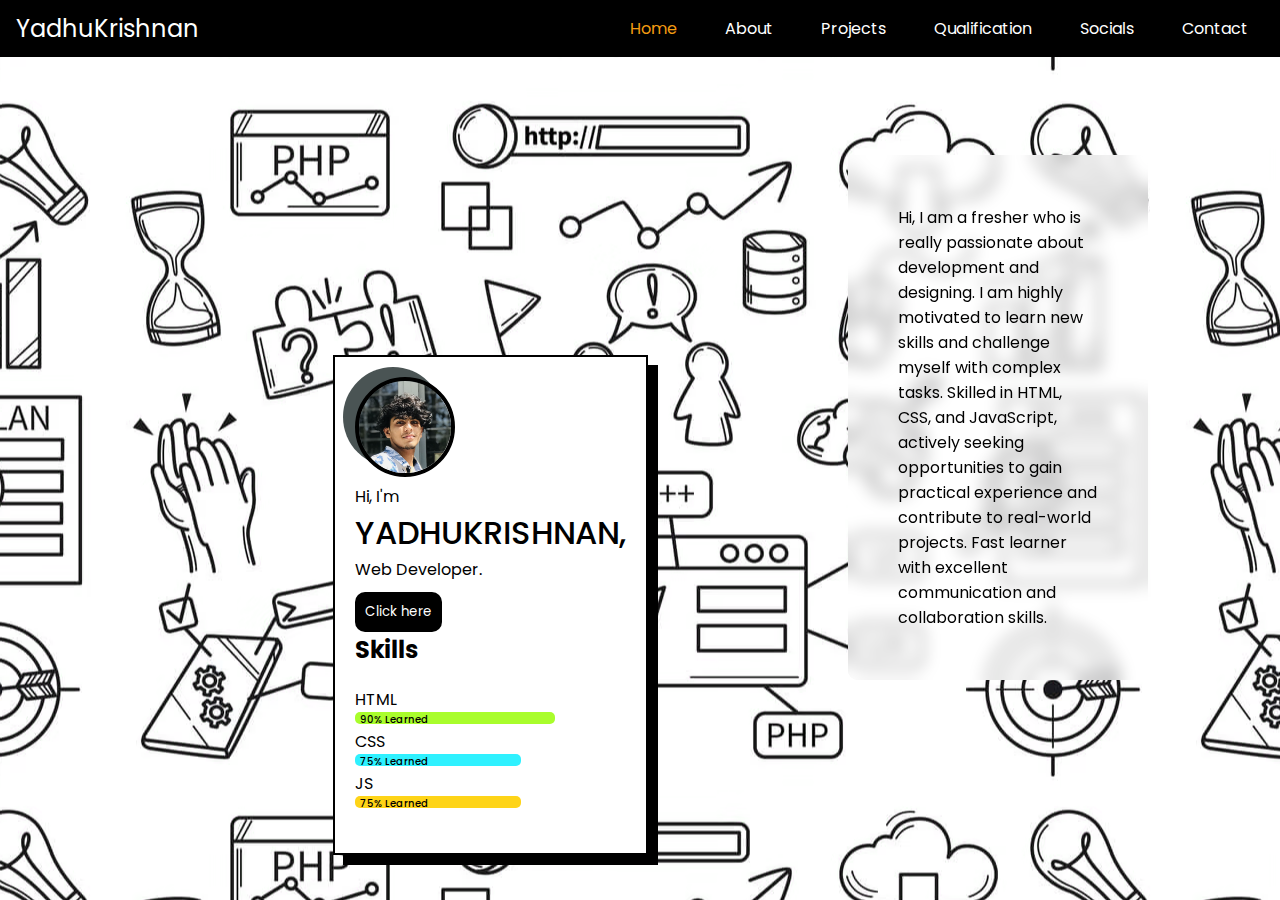
<file: index.html>
<!DOCTYPE html>
<html lang="en">
<head>
    <meta charset="UTF-8">
    <meta name="viewport" content="width=device-width, initial-scale=1.0">
    <link rel="stylesheet" href="./assets/styles/style.css">
    <link rel="icon" type="image/x-icon" href="/assets/photos/profile.webp">
    <title>Yadhukrishnan</title>
</head>
<body class="home">
    <main>
        <!-- Navigation Bar -->
        <nav>
            <div class="container">
                <!-- Logo -->
                <div class="logo">
                    <a href="/index.html">YadhuKrishnan</a>
                </div>
                <!-- Menu Toggle Button for Mobile View -->
                <button class="menu-toggle" aria-label="Toggle menu">
                    <span class="menu-icon"></span>
                    <span class="menu-icon"></span>
                    <span class="menu-icon"></span>
                </button>
                <!-- Navigation Links -->
                <ul class="nav-links">
                    <li><a href="index.html" style="color: #f39c12;">Home</a></li>
                    <li><a href="about.html">About</a></li>
                    <li><a href="project.html">Projects</a></li>
                    <li><a href="qualification.html">Qualification</a></li>
                    <li><a href="social.html">Socials</a></li>
                    <li><a href="contact.html">Contact</a></li>
                </ul>
            </div>
        </nav>

        <!-- Main Section -->
        <section class="home">
            <div class="main_div">
                <!-- Greetings Section -->
                <div class="greetings">
                    <img class="profile_img" src="./assets/photos/profile.webp" alt="Profile Image">
                    <span class="round"></span>
                    <p>Hi, I'm<br>
                    <span class="name">YADHUKRISHNAN,</span><br>
                    Web Developer.</p>
                    <!-- Link to GitHub -->
                    <a href="https://github.com/yadhukrixh">
                        <button class="more" id="bttn">Click here</button>
                    </a>
                    <!-- Skills Section -->
                    <div id="skills" class="skills">
                        <h2>Skills</h2>
                        <ul>
                            <li>HTML<br><span class="html">90% Learned</span></li>
                            <li>CSS <br><span class="css">75% Learned</span></li>
                            <li>JS <br><span class="js">75% Learned</span></li>
                        </ul>
                    </div>
                </div>

                <!-- Unhidden Data Section -->
                <div class="unhided_data">
                    <p>Hi, I am a fresher who is really passionate about development and designing. I am highly motivated to learn new skills and challenge myself with complex tasks. Skilled in HTML, CSS, and JavaScript, actively seeking opportunities to gain practical experience and contribute to real-world projects. Fast learner with excellent communication and collaboration skills.</p>
                </div>
            </div>
        </section>
    </main>

    <!-- External JavaScript -->
    <script src="./assets/scripts/navbar.js" defer></script>
</body>
</html>
</file>
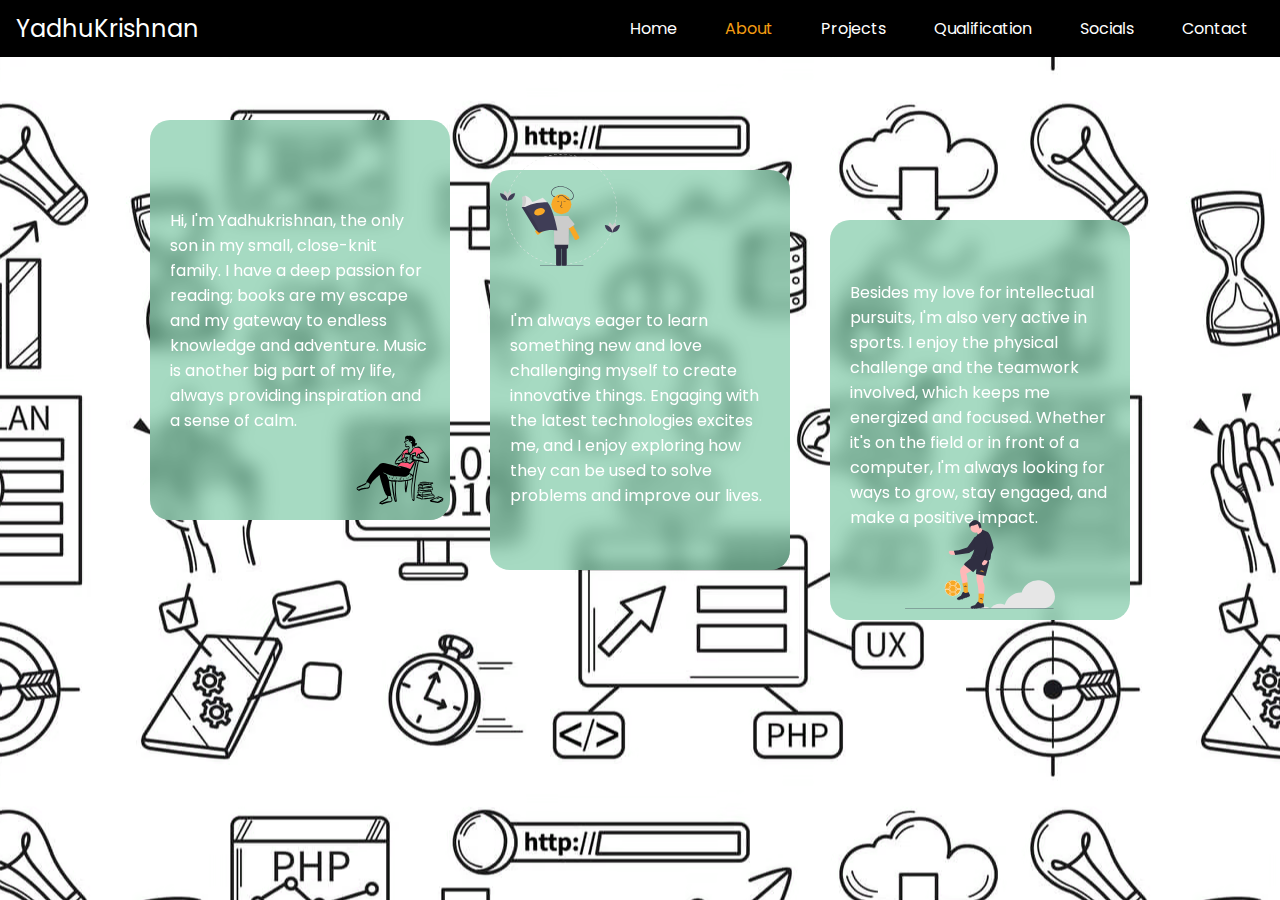
<file: about.html>
<!DOCTYPE html>
<html lang="en">
<head>
    <meta charset="UTF-8">
    <meta name="viewport" content="width=device-width, initial-scale=1.0">
    <link rel="stylesheet" href="./assets/styles/style.css">
    <link rel="stylesheet" href="./assets/styles/about.css">
    <link rel="icon" type="image/x-icon" href="/assets/photos/profile.webp">

    <title>About</title>
</head>
<body class="about_body">
    <main>
        <!-- Navigation Bar -->
        <nav>
            <div class="container">
                <!-- Logo -->
                <div class="logo">
                    <a href="index.html">YadhuKrishnan</a>
                </div>
                <!-- Menu Toggle Button for Mobile View -->
                <button class="menu-toggle" aria-label="Toggle menu">
                    <span class="menu-icon"></span>
                    <span class="menu-icon"></span>
                    <span class="menu-icon"></span>
                </button>
                <!-- Navigation Links -->
                <ul class="nav-links">
                    <li><a href="index.html">Home</a></li>
                    <li><a href="about.html" style="color: #f39c12;">About</a></li>
                    <li><a href="project.html">Projects</a></li>
                    <li><a href="qualification.html">Qualification</a></li>
                    <li><a href="social.html">Socials</a></li>
                    <li><a href="contact.html">Contact</a></li>
                </ul>
            </div>
        </nav>

        <!-- About Section -->
        <section class="about">
            <div class="des_container">
                <!-- Card 1: Personal Background -->
                <div class="main_card">
                    <p class="about_des card1">
                        Hi, I'm Yadhukrishnan, the only son in my small, close-knit family. 
                        I have a deep passion for reading; books are my escape and my gateway to endless knowledge and adventure. 
                        Music is another big part of my life, always providing inspiration and a sense of calm.
                        <!-- Image Related to Reading -->
                        <img src="./assets/photos/reading.svg" alt="Reading Illustration" class="reading">
                    </p>
                </div>

                <!-- Card 2: Passion for Technology -->
                <div class="main_card">
                    <p class="about_des card2">
                        <!-- Image Related to Technology -->
                        <img src="./assets/photos/reading_2.svg" alt="Technology Illustration" class="technology">
                        <br><br><br>
                        I'm always eager to learn something new and love challenging myself to create innovative things. 
                        Engaging with the latest technologies excites me, and I enjoy exploring how they can be used to solve problems and improve our lives.
                    </p>
                </div>

                <!-- Card 3: Sports and Active Lifestyle -->
                <div class="main_card">
                    <p class="about_des card3">
                        Besides my love for intellectual pursuits, I'm also very active in sports. 
                        I enjoy the physical challenge and the teamwork involved, which keeps me energized and focused. 
                        Whether it's on the field or in front of a computer, I'm always looking for ways to grow, stay engaged, and make a positive impact.
                        <!-- Image Related to Sports -->
                        <img src="./assets/photos/sports.svg" alt="Sports Illustration" class="sports">
                    </p>
                </div>
            </div>
        </section>
    </main>

    <!-- External JavaScript -->
    <script src="./assets/scripts/navbar.js" defer></script>
</body>
</html>
</file>
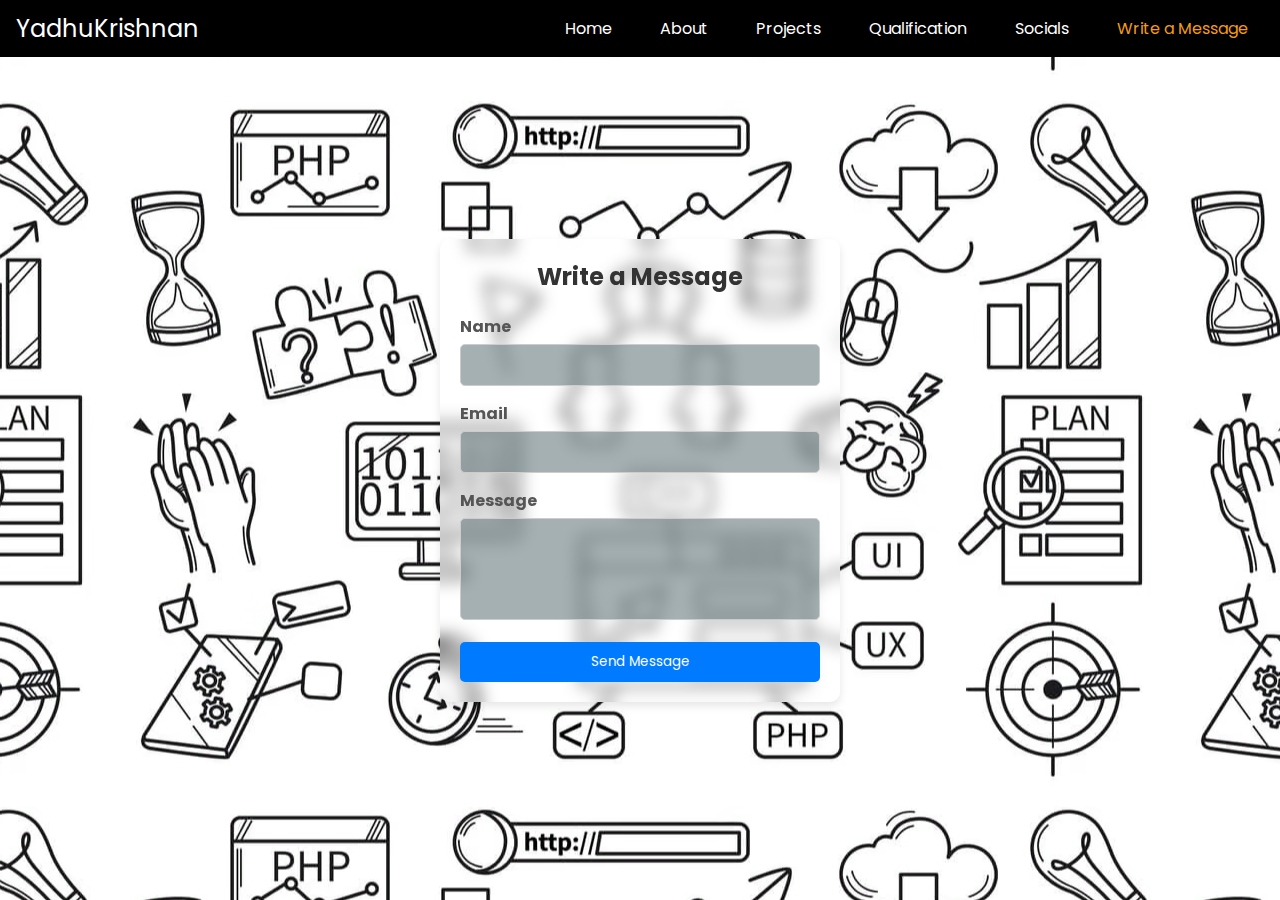
<file: contact.html>
<!DOCTYPE html>
<html lang="en">
<head>
    <meta charset="UTF-8">
    <meta name="viewport" content="width=device-width, initial-scale=1.0">
    <link rel="stylesheet" href="./assets/styles/style.css">
    <link rel="stylesheet" href="./assets/styles/contact.css">
    <link rel="icon" type="image/x-icon" href="./assets/photos/profile.webp">
    <title>Contact</title>
</head>
<body class="contact_body">
    <main>
        <!-- Navigation Bar -->
        <nav>
            <div class="container">
                <!-- Logo -->
                <div class="logo">
                    <a href="index.html">YadhuKrishnan</a>
                </div>
                <!-- Menu Toggle Button for Mobile View -->
                <button class="menu-toggle" aria-label="Toggle menu">
                    <span class="menu-icon"></span>
                    <span class="menu-icon"></span>
                    <span class="menu-icon"></span>
                </button>
                <!-- Navigation Links -->
                <ul class="nav-links">
                    <li><a href="index.html">Home</a></li>
                    <li><a href="about.html">About</a></li>
                    <li><a href="project.html">Projects</a></li>
                    <li><a href="qualification.html">Qualification</a></li>
                    <li><a href="social.html">Socials</a></li>
                    <li><a href="contact.html" style="color: #f39c12;">Write a Message</a></li>
                </ul>
            </div>
        </nav>

        <!-- Contact Section -->
        <section class="contact">
            <div class="message-container">
                <h1>Write a Message</h1>
                <!-- Contact Form -->
                <form class="message-form" onsubmit="contactSubmit(event)">
                    <div class="form-group">
                        <label for="name">Name</label>
                        <input type="text" id="name" name="name" required>
                    </div>
                    <div class="form-group">
                        <label for="email">Email</label>
                        <input type="email" id="email" name="email" required>
                    </div>
                    <div class="form-group">
                        <label for="message">Message</label>
                        <textarea id="message" name="message" rows="4" required></textarea>
                    </div>
                    <button type="submit" id="message-submit">Send Message <i class="ri-chat-smile-2-line"></i></button>
                </form>
            </div>
        </section>
    </main>

    <!-- External JavaScript -->
    <script src="./assets/scripts/navbar.js" defer></script>
    <script src="./assets/scripts/validator.js" defer></script>
</body>
</html>
</file>
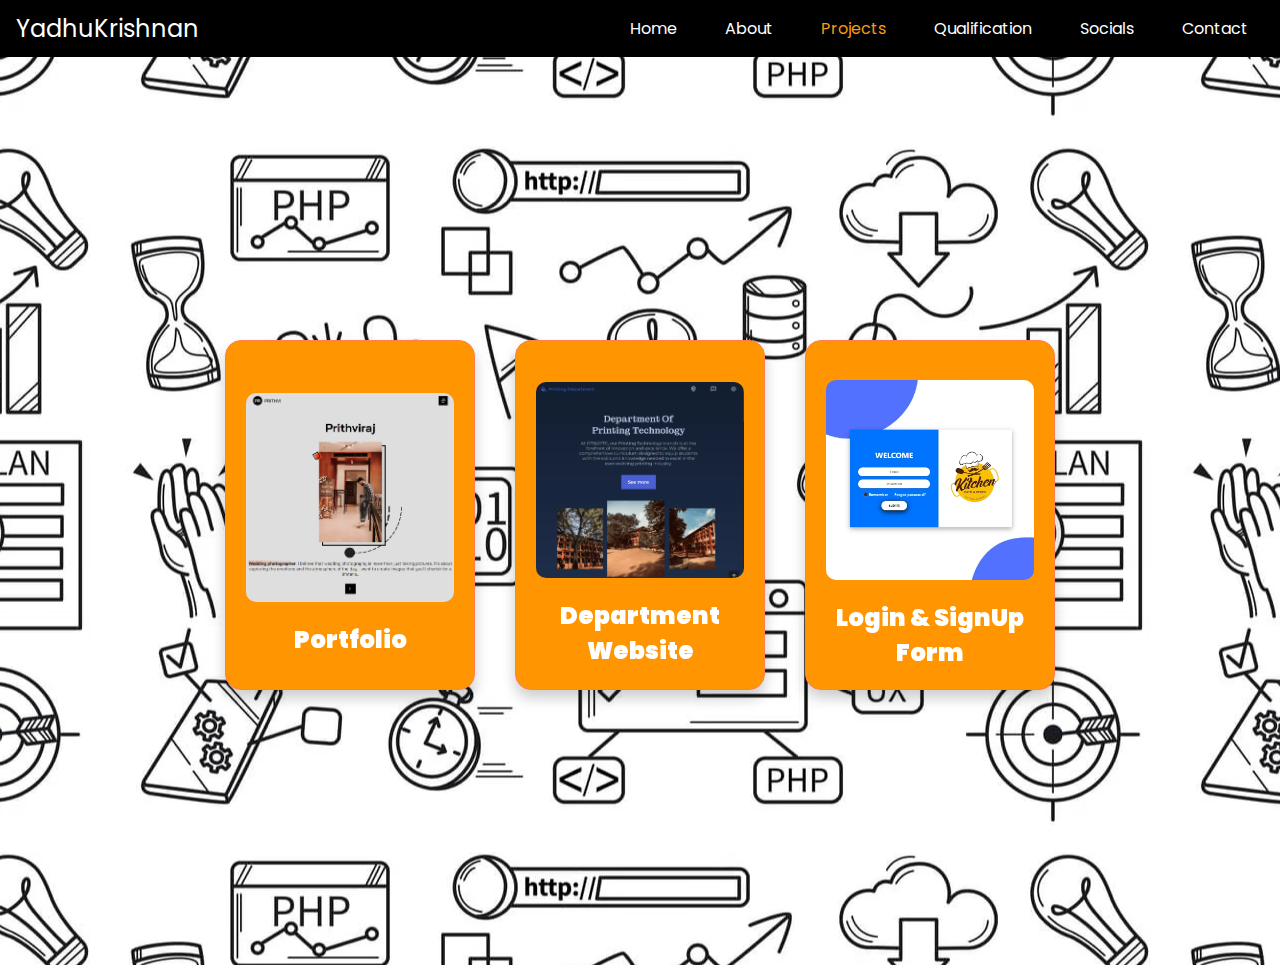
<file: project.html>
<!DOCTYPE html>
<html lang="en">
<head>
    <meta charset="UTF-8">
    <meta name="viewport" content="width=device-width, initial-scale=1.0">
    <link rel="stylesheet" href="./assets/styles/style.css">
    <link rel="stylesheet" href="./assets/styles/projects.css">
    <link rel="icon" type="image/x-icon" href="./assets/photos/profile.webp">
    <title>Projects</title>
</head>
<body class="projects_body">
    <main>
        <!-- Navigation Bar -->
        <nav>
            <div class="container">
                <!-- Logo -->
                <div class="logo">
                    <a href="index.html">YadhuKrishnan</a>
                </div>
                <!-- Menu Toggle Button for Mobile View -->
                <button class="menu-toggle" aria-label="Toggle menu">
                    <span class="menu-icon"></span>
                    <span class="menu-icon"></span>
                    <span class="menu-icon"></span>
                </button>
                <!-- Navigation Links -->
                <ul class="nav-links">
                    <li><a href="index.html">Home</a></li>
                    <li><a href="about.html">About</a></li>
                    <li><a href="project.html" style="color: #f39c12;">Projects</a></li>
                    <li><a href="qualification.html">Qualification</a></li>
                    <li><a href="social.html">Socials</a></li>
                    <li><a href="contact.html">Contact</a></li>
                </ul>
            </div>
        </nav>

        <!-- Projects Section -->
        <section class="projects">
            <div class="projects_container">
                <!-- Project Card 1 -->
                <div class="flip-card">
                    <div class="flip-card-inner">
                        <div class="flip-card-front">
                            <img src="./assets/photos/project1.webp" alt="Portfolio project" class="project_img">
                            <p class="title text-stroke">Portfolio</p>
                        </div>
                        <div class="flip-card-back">
                            <p>This project is built using HTML, CSS, and JavaScript.</p>
                            <a href="#"><button class="project-visit">VISIT</button></a>
                        </div>
                    </div>
                </div>

                <!-- Project Card 2 -->
                <div class="flip-card">
                    <div class="flip-card-inner">
                        <div class="flip-card-front">
                            <img src="./assets/photos/project2.webp" alt="Department Website project" class="project_img">
                            <p class="title text-stroke">Department Website</p>
                        </div>
                        <div class="flip-card-back">
                            <p>This project is built using HTML, CSS, and JavaScript.</p>
                            <a href="#"><button class="project-visit">VISIT</button></a>
                        </div>
                    </div>
                </div>

                <!-- Project Card 3 -->
                <div class="flip-card">
                    <div class="flip-card-inner">
                        <div class="flip-card-front">
                            <img src="./assets/photos/project3.webp" alt="Login & SignUp form project" class="project_img">
                            <p class="title text-stroke">Login & SignUp Form</p>
                        </div>
                        <div class="flip-card-back">
                            <p>This project is built using the MERN stack to understand API functions.</p>
                            <a href="#"><button class="project-visit">VISIT</button></a>
                        </div>
                    </div>
                </div>
            </div>
        </section>
    </main>

    <!-- External JavaScript -->
    <script src="./assets/scripts/navbar.js" defer></script>
</body>
</html>
</file>
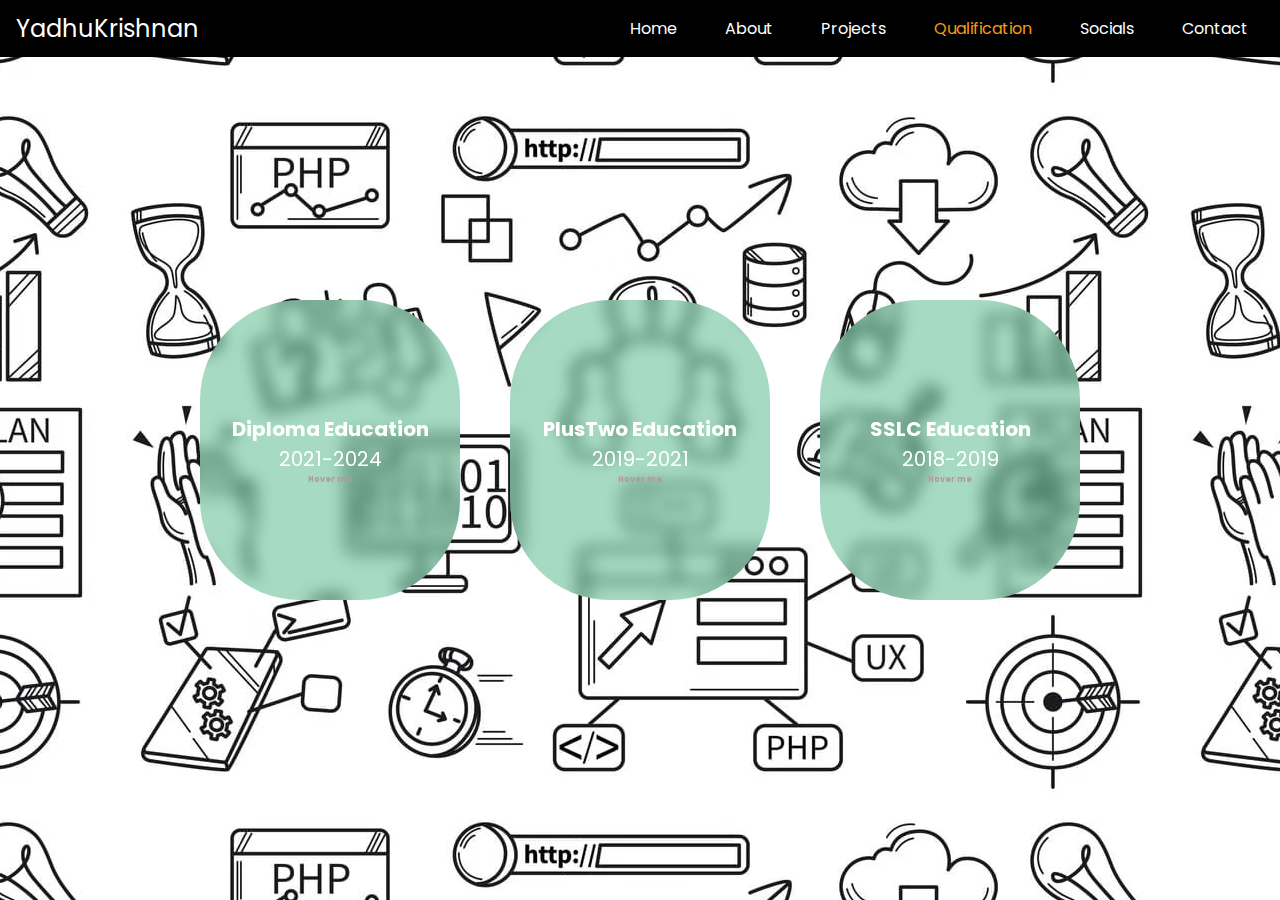
<file: qualification.html>
<!DOCTYPE html>
<html lang="en">
<head>
    <meta charset="UTF-8">
    <meta name="viewport" content="width=device-width, initial-scale=1.0">
    <link rel="stylesheet" href="./assets/styles/style.css">
    <link rel="stylesheet" href="./assets/styles/qualifications.css">
    <link rel="icon" type="image/x-icon" href="./assets/photos/-x0i2cj.jpg">
    <title>Qualifications</title>
</head>
<body>
    <main>
        <!-- Navigation Bar -->
        <nav>
            <div class="container">
                <!-- Logo -->
                <div class="logo">
                    <a href="index.html">YadhuKrishnan</a>
                </div>
                <!-- Menu Toggle Button for Mobile View -->
                <button class="menu-toggle" aria-label="Toggle menu">
                    <span class="menu-icon"></span>
                    <span class="menu-icon"></span>
                    <span class="menu-icon"></span>
                </button>
                <!-- Navigation Links -->
                <ul class="nav-links">
                    <li><a href="index.html">Home</a></li>
                    <li><a href="about.html">About</a></li>
                    <li><a href="project.html">Projects</a></li>
                    <li><a href="qualification.html" style="color: #f39c12;">Qualification</a></li>
                    <li><a href="social.html">Socials</a></li>
                    <li><a href="contact.html">Contact</a></li>
                </ul>
            </div>
        </nav>

        <!-- Qualifications Section -->
        <section class="qualifications">
            <div class="qualification-container">
                <!-- Qualification Card 1 -->
                <div class="qualification-card" data-id="1">
                    <h4>Diploma Education</h4>
                    <p>2021-2024</p>
                    <p style="font-size: 8px; color:  rgb(184, 151, 151); font-weight: 700;">Hover me</p>
                </div>

                <!-- Qualification Card 2 -->
                <div class="qualification-card" data-id="2">
                    <h4>PlusTwo Education</h4>
                    <p>2019-2021</p>
                    <p style="font-size: 8px; color: rgb(184, 151, 151); font-weight: 700;">Hover me</p>
                </div>

                <!-- Qualification Card 3 -->
                <div class="qualification-card" data-id="3">
                    <h4>SSLC Education</h4>
                    <p>2018-2019</p>
                    <p style="font-size: 8px; color:  rgb(184, 151, 151); font-weight: 700;">Hover me</p>
                </div>
            </div>

            <!-- Popup for Qualification Details -->
            <div id="popup" style="display: none;">
                <div class="popup-card" id="popup-card">
                    <!-- Popup content will be dynamically inserted here -->
                </div>
            </div>
        </section>

        <!-- External JavaScript -->
        <script src="./assets/scripts/navbar.js" defer></script>
        <script src="./assets/scripts/qualification.js" defer></script>
    </main>
</body>
</html>
</file>
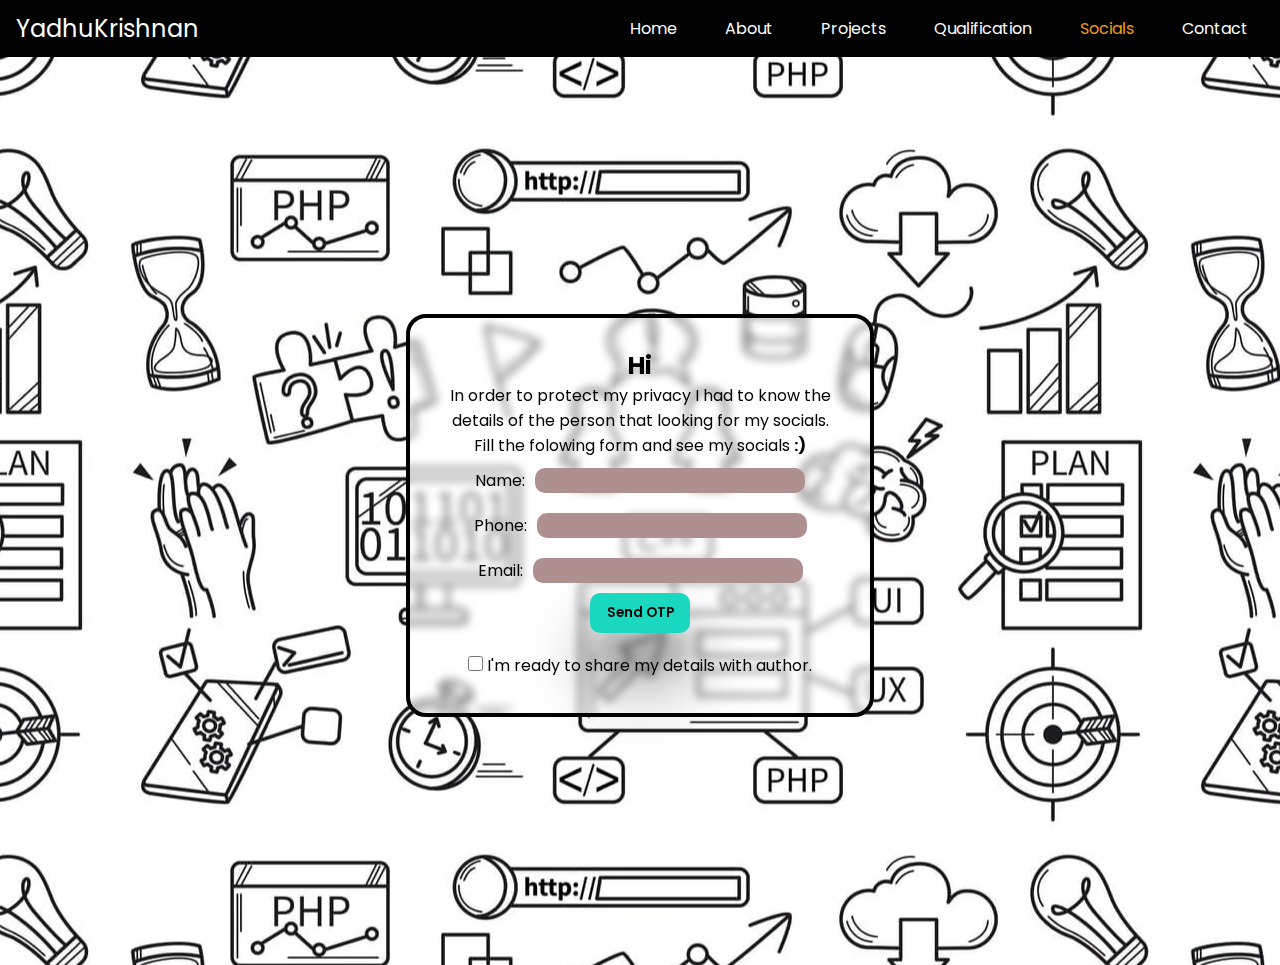
<file: social.html>
<!DOCTYPE html>
<html lang="en">
    <head>
        <meta charset="UTF-8">
        <meta name="viewport" content="width=device-width, initial-scale=1.0">
        <link rel="stylesheet" href="./assets/styles/style.css" >
        <link rel="stylesheet" href="./assets/styles/social.css" >
        <link rel="icon" type="image/x-icon" href="./assets/photos/profile.webp">
        <title>Socials</title>
    </head>
    <body class="about_body">
        <main>
            <nav>
                <div class="container">
                    <div class="logo">
                        <a href="index.html">YadhuKrishnan</a>
                    </div>
                    <button class="menu-toggle" aria-label="Toggle menu">
                        <span class="menu-icon"></span>
                        <span class="menu-icon"></span>
                        <span class="menu-icon"></span>
                    </button>
                    <ul class="nav-links">
                        <li><a href="index.html">Home</a></li>
                        <li><a href="about.html">About</a></li>
                        <li><a href="project.html">Projects</a></li>
                        <li><a href="qualification.html">Qualification</a></li>
                        <li><a href="social.html" style="color: #f39c12;">Socials</a></li>
                        <li><a href="contact.html">Contact</a></li>
                    </ul>
                </div>
            </nav>

            <section class="socials">
                <div id="social-container" class="hidden social-container">
                    <div style="margin: 30px;display: flex;flex-direction: column;align-items: center; row-gap: 20px;">
                        <a href="https://www.instagram.com/i.yadhukrishnan?igsh=MTF3anUxcG1vdjdh " style="color: black;">
                            <div class="insta">
                                <img src="./assets/photos/instagram-line.svg" alt="" class="social-logo">
                                <h4>Connect me on Instagram</h4>
                            </div>
                        </a>
                        <a href=" https://wa.me/qr/ZSWHFBHKNFT5G1 " style="color: black;">
                            <div class="whatsapp">
                                <img src="./assets/photos/whatsapp-line.svg" alt="" class="social-logo">
                                <h4>Connect me on WhatsApp</h4>
                            </div>
                        </a>
                        <a href="https://github.com/yadhukrixh" style="color: black;">
                            <div class="github">
                                <img src="./assets/photos/github-line.svg" alt="" class="social-logo">
                                <h4>Connect me on Github</h4>
                            </div>
                        </a>
                        <a href="https://x.com/Yadhukrixh" style="color: black;">
                            <div class="twitter">
                                <img src="./assets/photos/twitter-line.svg" alt="" class="social-logo">
                                <h4>Connectme on Twitter</h4>
                            </div>
                        </a>
                        <a href="https://www.linkedin.com/in/yadhu-krishnan-729373255/" style="color: black;">
                            <div class="linkdin">
                                <img src="./assets/photos/linkedin-box-line.svg" alt="" class="social-logo">
                                <h4>Connect me LinkdIn</h4>
                            </div>
                        </a>
                    </div>
                    
                </div>


                
                <form class="validate_form" id="validation-form" onsubmit="validateForm(event)">
                    <div class="main_contents">
                        <h2 class="form_heading">Hi</h2>
                        <p class="statement">
                            In order to protect my privacy I had to know the details of the person that looking for my socials. Fill the folowing form and see my socials <b>:)</b> 
                        </p>
                        
                        <div class="name_input">
                            <label for="name">Name:</label>
                            <input type="text" id="name" name="name" required>
                        </div>

                        <div class="number_input">
                            <label for="phone">Phone:</label>
                            <input type="text" id="phone" name="phone" required>
                        </div>
                        <div class="number-error" id="number-error">

                        </div>

                        <div class="email_input">
                            <label for="email">Email:</label>
                            <input type="email" id="email" name="email" required>
                        </div>    
                        <div class="email-error" id="email-error">
                            
                        </div>

                            
                            <button class="form_buttons" type="button" id="send-otp-btn" onclick="sendOtp()">Send OTP</button>
                        </div>

                        <div id="otp-section" class="hidden otp-section">
                            <div style="margin: 0;">
                                <label for="otp">OTP:</label>
                                <input type="text" id="otp" name="otp" required>
                            </div>
                        </div>
                        <div class="otp-error" id="otp-error">
                        </div>
                        <button class="hidden form_buttons" type="button" id="validate-otp-btn" onclick="validateOtp()">Validate OTP</button>
                        
                        <div class="accept_statements">
                            <input type="checkbox" id="accept-statements" name="accept-statements" required>
                            <label for="accept-statements">I'm ready to share my details with author.</label><br><br>
                        </div>
                        <button type="submit" id="submit-btn" class="hidden form_submitter">Submit</button>
                    </div>
                </form>
                
            </section>



        </main>
        <script src="./assets/scripts/navbar.js" defer></script>
        <script src="./assets/scripts/validator.js" defer></script>
    </body>
</html>
</file>
<file: assets/styles/style.css>
@import url('https://fonts.googleapis.com/css2?family=Poppins:wght@100;200;300;400;500;600;700;800;900&display=swap');


* {
    font-family: 'Poppins', sans-serif;
    margin: 0;
    padding: 0;
    box-sizing: border-box;
}

/* .home {
    background-image: url('../photos/devop.jpg');
    background-size: cover;
    background-position: center;
    height: 100%;
} */

ul {
    list-style-type: none;
}

nav {
    background-color: hsl(0, 0%, 0%);
    color: #fff;
    padding: 0.5rem 1rem;
    position: fixed;
    width: 100%;
    top: 0;
    z-index: 1000;
}

.container {
    display: flex;
    align-items: center;
    justify-content: space-between;
}

.logo a {
    color: #fff;
    font-size: 1.5rem;
    text-decoration: none;
}

.menu-toggle {
    display: none;
    flex-direction: column;
    background: none;
    border: none;
    cursor: pointer;
    padding: 0.5rem;
}

.menu-icon {
    background-color: #fff;
    height: 3px;
    width: 25px;
    margin: 3px 0;
    border-radius: 3px;
    transition: 0.3s;
}

.nav-links {
    display: flex;
    align-items: center;
    gap: 1rem;
}

.nav-links li {
    list-style: none;
    position: relative;
}

.nav-links a {
    color: #fff;
    text-decoration: none;
    padding: 0.5rem 1rem;
    display: block;
    transition: background-color 0.3s;
}

.nav-links a:hover {
    background-color: #555;
    border-radius: 4px;
}

/* Dropdown Menu Styles */
.dropdown {
    position: relative;
}

.dropdown-menu {
    display: none;
    position: absolute;
    top: 100%;
    left: 0;
    background-color: hsla(0, 0%, 0%, .75);
    border-radius: 4px;
    z-index: 1000;
}

/* For tablets and laptops */
@media (min-width: 76px) {
    .dropdown-menu {
        min-width: 200px;
        width: auto;
    }
}

/* For large screens (desktops) */
/* Styles for tablets and laptops (max-width: 1025px) */
@media (max-width: 1025px) {
    .nav-links {
        width: 200px;
        display: none;
        flex-direction: column;
        position: absolute;
        top: 50px;
        right: 0;
        background-color: #333;
        padding: 1rem;
        z-index: 1000;
    }

    @keyframes slideleft {
        from {
            transform: translateX(300px);
        }

        to {
            transform: translateX(0);
        }
    }

    .nav-links.active {
        display: flex;
        transform: translateX(200px);
        animation: slideleft .7s cubic-bezier(0.65, 0, 0.35, 1) forwards;
        transform-origin: top center;
    }

    .menu-toggle {
        display: flex;
    }

    .menu-icon:nth-child(2) {
        display: none;
    }

    .menu-toggle.active .menu-icon:nth-child(1) {
        transform: rotate(45deg) translate(5px, 6px);
    }

    .menu-toggle.active .menu-icon:nth-child(3) {
        transform: rotate(-45deg) translate(7px, -8px);
    }

    .menu-toggle.active .menu-icon:nth-child(2) {
        opacity: 0;
        /* Hide the middle line */
    }

    /* Dropdown Menu Styles */
    .dropdown:hover .dropdown-menu {
        display: none;
    }

    .dropdown .dropdown-menu {
        position: static;
        width: 100%;
        border-radius: 0;
    }

    .dropdown .dropdown-menu li {
        border-top: 1px solid #555;
    }
}


/* Mobile devices */
@media (max-width: 767px) {

    .nav-links {
        width: 100%;
        display: none;
        flex-direction: column;
        position: absolute;
        top: 50px;
        right: 0;
        background-color: hsla(0, 0%, 0%, .75);
        backdrop-filter: blur(5px);
        padding: 1rem;
        z-index: 1000;
    }

    @keyframes slidedown {
        from {
            transform: translateY(-300px);
        }

        to {
            transform: translateY(0);
        }
    }

    .nav-links.active {
        display: flex;
        transform: translateX(200px);
        animation: slidedown 1s cubic-bezier(0.65, 0, 0.35, 1) forwards;
        transform-origin: top center;
    }

    .menu-toggle {
        display: flex;
    }

    .menu-icon:nth-child(2) {
        display: none;
    }

    .menu-toggle.active .menu-icon:nth-child(1) {
        transform: rotate(45deg) translate(5px, 6px);
    }

    .menu-toggle.active .menu-icon:nth-child(3) {
        transform: rotate(-45deg) translate(7px, -8px);
    }

    .menu-toggle.active .menu-icon:nth-child(2) {
        opacity: 0;
    }

    .dropdown:hover .dropdown-menu {
        display: none;
    }

    .dropdown .dropdown-menu {
        position: static;
        width: 100%;
        border-radius: 0;
    }

    .dropdown .dropdown-menu li {
        border-top: 1px solid #555;
    }
}

a {
    cursor: pointer;
    text-decoration: none;
    transition: color 0.3s ease;
}

a:hover {
    color: #f39c12;
    /* Optional: Add hover effect */
}

body{
    background-image: url('../photos/devop.avif');
    background-position: center;
}

section {
    height: 90dvh;
    margin-top: 65px;
    display: flex;
    flex-direction: column;
    align-items: center;
    gap: 20px;
    padding: 20px;
}

.main_div {
    margin: 20px;
}

.profile_img {
    width: 100px;
    height: 100px;
    border: 4px solid black;
    border-radius: 50%;
    overflow: hidden;
}

.profile_img img {
    z-index: 100;
    width: 100%;
    height: auto;
}

.round {
    position: absolute;
    display: block;
    width: 100px;
    height: 100px;
    background-color: #4a5454;
    border-radius: 50px;
    z-index: -3;
    top: 10px;
    left: 8px;
}

@keyframes reveal {
    from {
        transform: translateY(-50px);
    }

    to {
        transform: translateY(0);
    }
}

.greetings {
    transform: translateY(200px);
    animation: reveal 1s cubic-bezier(0.65, 0, 0.35, 1) forwards;
    transform-origin: top center;
    margin-top: 50px;
    max-height: 80%;
    border: 2px solid black;
    padding: 20px;
    background-color: rgb(255, 255, 255);
    box-shadow: 10px 10px 0 -3px #000000, 10px 10px #000;
    transition: box-shadow 0.4s;
    position: relative;
    z-index: 10;
}

.greetings p {
    max-width: 75vw;
}

.greetings:hover {
    box-shadow: 10px 10px 0 -3px #fff, 10px 10px #ff5e00;
}

.name {
    font-size: 2rem;
    /* Adjusted for scalability */
    font-weight: 500;
}

.more {
    margin-top: 10px;
    padding: 10px;
    border: none;
    border-radius: 10px;
    background-color: #000;
    color: #fff;
    transition: background-color 0.4s, color 0.4s;
}

.more:hover {
    background-color: #fff;
    color: #000;
}





@keyframes slideright {
    from {
        transform: translateX(-300px);
    }

    to {
        transform: translateX(0);
    }
}

.unhided_data {
    background-color: #ffffff9c;
    backdrop-filter: blur(8px);
    z-index: 5;
    margin-top: 50px;
    margin-bottom: 50px;
    width: 300px;
    border-top-right-radius: 10px;
    border-bottom-left-radius: 10px;
    transform: translateX(200px);
    padding: 15px;
    animation: slideright 1s cubic-bezier(0.65, 0, 0.35, 1) forwards;
    transform-origin: top center;
}

.skills h2,
.skills ul {
    margin: 0;
    padding: 0;
    padding-bottom: 20px;
}

.skills ul {
    gap: 20px;
}

.skill-bar {
    display: flex;
    align-items: center;
}

.html {
    padding-left: 5px;
    font-weight: 500;
    height: 12px;
    border-radius: 5px;
    margin-bottom: 5px;
    font-size: 10px;
    display: block;
    width: 200px;
    background-color: rgb(169, 253, 44);
}

.css {
    padding-left: 5px;
    font-weight: 500;
    height: 12px;
    border-radius: 5px;
    margin-bottom: 5px;
    font-size: 10px;
    display: block;
    width: 166px;
    background-color: rgb(47, 241, 255);
}

.js {
    padding-left: 5px;
    font-weight: 500;
    height: 12px;
    border-radius: 5px;
    margin-bottom: 5px;
    font-size: 10px;
    display: block;
    width: 166px;
    background-color: rgb(254, 212, 24);
}

/* Responsive Design */
@media (max-width: 768px) {
    .nav_list {
        backdrop-filter: blur(16px);
        flex-direction: column;
        align-items: center;
    }

    .nav_links {
        flex-direction: column;
        gap: 1rem;
    }

    .section {
        flex-direction: column;
        margin-top: 80px;
    }

    .greetings {
        margin-top: 50px;
        padding: 10px;
    }

    .name {
        font-size: 1.5rem;
    }

    .profile_img {
        width: 80px;
        height: 80px;
    }

    .round {
        width: 80px;
        height: 80px;
    }

    .skills .skill-bar {
        width: 100%;
    }
}

@media (max-width: 480px) {
    .nav_links {
        gap: 1rem;
    }

    .greetings {
        margin-top: 30px;
        padding: 5px;
    }

    .name {
        font-size: 1.25rem;
    }

    .profile_img {
        width: 60px;
        height: 60px;
    }

    .round {
        width: 60px;
        height: 60px;
    }

    .skills .skill-bar {
        width: 100%;
    }
}

@media (min-width: 768px) {
    .main_div {
        display: flex;
        flex-direction: row;
    }

    .unhided_data {
        padding: 50px;
    }
}
</file>
<file: assets/styles/about.css>
.about {
    padding-top: 100px;
    display: flex;
    align-items: center;
    justify-content: center;
}

.des_container {
    position: absolute;
    top: 100px;
    width: 100%;
    display: flex;
    flex-direction: row;
    align-items: center;
    justify-content: center;
}


.about_des {
    padding: 20px;
    display: flex;
    justify-content: center;
    align-items: center;
    width: 300px;
    height: 300px;
    border-radius: 20px;
    backdrop-filter: blur(10px);
    margin: 20px;
}

@keyframes landreveal1 {
    from {
        transform: translateY(-200px);
    }

    to {
        transform: translateY(0);
    }
}

.card1 {
    height: 400px;
    animation: landreveal1 1.2s cubic-bezier(0.65, 0, 0.35, 1) forwards;
    transform-origin: top center;
    color: #fff;
    background-color: #129d5c60;
    transition: background-color 0.5s;
}

@keyframes landreveal2 {
    from {
        transform: translateY(-200px);
    }

    to {
        transform: translateY(50px);
    }
}

.card2 {
    transform: translateY(50px);
    height: 400px;
    animation: landreveal2 1.2s cubic-bezier(0.65, 0, 0.35, 1) forwards;
    transform-origin: top center;
    color: #fff;
    background-color: #129d5c60;
    transition: background-color 0.5s;
}

@keyframes landreveal3 {
    from {
        transform: translateY(-200px);
    }

    to {
        transform: translateY(100px);
    }
}

.card3 {
    transform: translateY(100px);
    height: 400px;
    padding-bottom: 50px;
    animation: landreveal3 1.2s cubic-bezier(0.65, 0, 0.35, 1) forwards;
    transform-origin: top center;
    color: #fff;
    background-color: #129d5c60;
    transition: background-color 0.5s;
}

.card3:hover,
.card1:hover,
.card2:hover {
    background-color: #e0ccbe95;
}





.reading {
    width: 100px;
    height: 100px;
    position: absolute;
    left: 200px;
    top: 300px;
}

.technology {
    width: 120px;
    height: 120px;
    position: absolute;
    top: -20px;
    left: 10px;

}

.sports {
    width: 150px;
    position: absolute;
    top: 300px;
    left: 800p;
}

@media (max-width: 1020px) {
    .about {
        padding-top: 50px;
        margin-top: 0;
        margin-bottom: 100px;
    }

    .des_container {
        flex-direction: column;
        column-gap: 20px;
        height: auto;
        padding-top: 0;
        padding-bottom: 50px;
    }

    .about_des {
        width: calc(98vw);
        scale: 0.7;
        margin: 0;
    }

    .main_card {
        height: 300px;
        display: flex;
    }

    .card1 {
        animation: slideright 1s cubic-bezier(0.65, 0, 0.35, 1) forwards;
    }

    .card2 {
        animation: slideleft 1s cubic-bezier(0.65, 0, 0.35, 1) forwards;
    }

    .card3 {
        animation: slideright 1s cubic-bezier(0.65, 0, 0.35, 1) forwards;
    }
}
</file>
<file: assets/styles/contact.css>
/* contact page */
.contact{
    display:flex ;
    height: 90dvh;
    justify-content: center;
}

textarea {
    resize: none;
}
.message-container {
    background-color: #ffffff53;
    backdrop-filter: blur(8px);
    color: #000;
    padding: 20px;
    border-radius: 10px;
    box-shadow: 0 4px 8px rgba(0, 0, 0, 0.1);
    width: 100%;
    max-width: 400px;
    animation: open-animation .8s cubic-bezier(0.65, 0, 0.35, 1) forwards;
}

.message-container h1 {
    margin-bottom: 20px;
    font-size: 24px;
    color: #333;
    text-align: center;
}

.message-form label {
    margin-bottom: 5px;
    font-weight: bold;
    color: #555;
    display: block;
}

.message-form input,
.message-form textarea {
    background-color: rgba(98, 118, 121, 0.575);
    color: #000;
    font-weight: 600;
    width: 100%;
    padding: 10px;
    cursor: auto;
    margin-bottom: 15px;
    border: 1px solid #ccc;
    border-radius: 5px;
}

.message-form button {
    width: 100%;
    padding: 10px;
    background-color: #007bff;
    color: white;
    border: none;
    border-radius: 5px;
    cursor: pointer;
    transition: background-color 0.3s;
}

.message-form button:hover {
    background-color: #0056b3;
}

/* Media Queries */
@media (max-width: 768px) {
    .message-container {
        padding: 15px;
    }
    .message-container h1 {
        font-size: 22px;
    }
    .message-form input,
    .message-form textarea {
        padding: 8px;
    }
    .message-form button {
        padding: 8px;
    }
}

@media (max-width: 480px) {
    .message-container {
        padding: 10px;
    }
    .message-container h1 {
        font-size: 20px;
    }
    .message-form input,
    .message-form textarea {
        padding: 6px;
    }
    .message-form button {
        padding: 6px;
    }
}
</file>
<file: assets/styles/projects.css>
/*Project page*/
.projects{
    height: 100dvh;
    display: flex;
    justify-content: center;
    align-items: center;
}

.projects_container{
    display: flex;
    flex-direction: row;
    column-gap: 40px;
    align-items: center;
    justify-content: center;
}

@keyframes slidedown {
    from {
        transform: translateY(-300px);
    }

    to {
        transform: translateY(0);
    }
}
.flip-card {
    background-color: transparent;
    width: 250px;
    height: 350px;
    perspective: 1000px;
    font-family: sans-serif;
    animation: slidedown .7s cubic-bezier(0.65, 0, 0.35, 1) forwards;

  }
  
  .title {
    font-size: 1.5em;
    font-weight: 900;
    text-align: center;
    margin: 0;
  }
  
  .flip-card-inner {
    position: relative;
    width: 100%;
    height: 100%;
    text-align: center;
    transition: transform 0.8s,scale 0.8s;
    transform-style: preserve-3d;
  }
  
  .flip-card:hover .flip-card-inner {
    transform: rotateY(180deg);
    scale: 1.2;
  }
  
  .flip-card-front, .flip-card-back {
    box-shadow: 0 8px 14px 0 rgba(0,0,0,0.2);
    position: absolute;
    display: flex;
    flex-direction: column;
    justify-content: center;
    width: 100%;
    height: 100%;
    -webkit-backface-visibility: hidden;
    backface-visibility: hidden;
    border: 1px solid coral;
    border-radius: 1rem;
  }
  
  .flip-card-front {
    background: rgb(255, 149, 0);
    color: #fff;
  }

  
  .flip-card-back {
    background:rgb(21, 103, 114);
    backdrop-filter: blur(16px);
    font-weight: 500;
    display: flex;
    align-items: center;
    color: white;
    transform: rotateY(180deg);
  }

  .project_img{
    border-radius: 10px;
    margin: 20px    ;
  }
.project-visit{
    margin: 20px;
    width: 100px;
    height: 40px;
    border: none;
    border-radius: 5px;
    background-color: #fff;
    font-weight: 800;
    transition: background-color 0.8s,color 0.8s;
}

.project-visit:hover{
    background-color: #000;
    color: #fff;
}

@media (max-width : 850px) {
    .projects{
        height: 100dvh;
        margin-top: 200px;
        margin-bottom: 400px;
    }
    .projects_container{
        flex-direction: column;
        row-gap: 30px;
    }

    .flip-card{
        animation: slideleft .7s cubic-bezier(0.65, 0, 0.35, 1) forwards;
        transform-origin: top center;
    }


}
</file>
<file: assets/styles/qualifications.css>
/* Qualification page css */
.qualifications {
    padding: 100px;
    height: 100dvh;
    margin: 0;
    display: flex;
    align-items: center;
    justify-content: center;
}

.qualification-container {
    animation: landreveal1 1s cubic-bezier(0.65, 0, 0.35, 1) forwards;
    display: flex;
    flex-direction: row;
    justify-content: space-around;
    align-items: center;
    column-gap: 50px;
    padding: 100px;
    width: 100%;
    height: 100%;
}

.qualification-card {
    width: 300px;
    height: 300px;
    border-radius: 100px;
    display: flex;
    flex-direction: column;
    align-items: center;
    justify-content: center;
    text-align: center;
    background-color: #129d5c60;
    backdrop-filter: blur(8px);
    color: white;
    cursor: pointer;
    padding: 20px;
    font-size: 20px;
    transition: background-color 0.7s;
}

.qualification-card:hover {
    background-color: #e0ccbe95;
}

.school-images {
    margin: 20px;
    width: 200px;
    height: 200px;
    border-radius: 100px;
}

.blur-background {
    cursor: pointer;
    position: absolute;
    width: 100%;
    height: 100%;
    background-color: rgba(0, 0, 0, 0.5); /* Semi-transparent black overlay */
    backdrop-filter: blur(5px); /* Blurs the background */
    z-index: 999; /* Ensure it's above other elements */
    display: flex;
    justify-content: center;
    align-items: center;
}

.popup_card {
    background-color: #fff;
    padding: 20px;
    border-radius: 8px;
    box-shadow: 0px 4px 8px rgba(0, 0, 0, 0.1);
    width: 300px; /* Adjust the width as needed */
    text-align: center;
    animation: reveal 1s cubic-bezier(0.65, 0, 0.35, 1) forwards;
}

@media (max-width: 1024px) {
    .qualification-container {
        padding: 50px;
        column-gap: 30px;
    }

    .qualification-card {
        width: 250px;
        height: 250px;
    }

    .school-images {
        width: 150px;
        height: 150px;
    }
}

@media (max-width: 768px) {
    .qualifications {
        padding: 50px;
    }

    .qualification-container {
        flex-direction: column;
        row-gap: 30px;
        padding: 30px;
    }

    .qualification-card {
        width: 220px;
        height: 220px;
        border-radius: 50px;
    }

    .school-images {
        width: 120px;
        height: 120px;
    }
}

@media (max-width: 480px) {
    .qualification-container {
        flex-direction: column;
        row-gap: 20px;
        padding: 20px;
    }

    .qualification-card {
        width: 200px;
        height: 200px;
        border-radius: 40px;
        font-size: 18px;
    }

    .school-images {
        width: 100px;
        height: 100px;
    }
}
</file>
<file: assets/styles/social.css>
/* Social page style */
/* Base styles */
.socials {
    display: flex;
    height: 100vh; /* Changed from 100dvh to 100vh for more compatibility */
    justify-content: center;
}

@keyframes open-animation{
    from{
        transform: scale(0.8);
    }
    to{
        transform: scale(1);
    }
}

.validate_form, .social-container {
    display: flex;
    flex-direction: column;
    justify-content: center;
    align-items: center;
    padding: 10px;
    background-color: rgba(255, 254, 254, 0.449);
    backdrop-filter: blur(4px);
    border: 4px solid black;
    max-width: 100%; /* Ensure it doesn't exceed the container's width */
    box-sizing: border-box;
    border-radius: 20px;
    animation: open-animation .8s cubic-bezier(0.65, 0, 0.35, 1) forwards;
}

.main_contents {
    display: flex;
    flex-direction: column;
    align-items: center;
    justify-content: center;
    margin: 20px; /* Reduced margin for smaller screens */
}

.form_heading {
    font-size: 24px; /* Adjusted for better readability on smaller screens */
}

.statement {
    width: 100%; /* Full width on smaller screens */
    max-width: 400px; /* Limit maximum width */
    text-align: center;
}

.name_input, .number_input, .email_input, .otp-section {
    margin: 10px;
    width: 100%; /* Full width on smaller screens */
    max-width: 400px; /* Limit maximum width */
    display: flex;
    justify-content: center;
    gap: 10px;
}

.email_input, .otp-section {
    margin: 10px;
    display: flex;
    flex-direction: row;
    align-items: center;
    row-gap: 10px;
}

.accept_statements {
    margin: 0;
    text-align: center;
}

.accept_statements input {
    width: 15px; /* Increased size for better usability */
    height: 15px; /* Increased size for better usability */
}

.hidden {
    display: none;
}

input {
    border-radius: 10px;
    padding: 3px;
    padding-left: 10px;
    height: 25px;
    border: none;
    color: white;
    background-color: #ad908f;
    backdrop-filter: blur(5px);
    cursor: pointer;
}

.form_buttons, .form_submitter {
    cursor: pointer;
    width: 100px;
    max-height: 100%;
    padding: 10px;
    border-radius: 10px;
    border: none;
    color: #000000;
    font-weight: 600;
    background-color: #1ad8bf;
    box-shadow: 0 45px 65px rgba(0,0,0,0.50), 0 35px 22px rgba(0,0,0,0.16);
    transition: background-color 0.7s, color 0.7s;
}

.form_buttons:hover{
    background-color: #25D366;
    color: #fff;
}

.form_submitter {
    font-size: 18px; /* Adjusted for better readability on smaller screens */
    font-weight: 700;
    background-color: black;
    color: white;
    margin: 0;
}

.form_submitter:hover {
    background-color: #fff;
    color: #000;
}

.email-error,
.otp-error,
.number-error{
    font-size: 10px;
    color: red;
}

/* Media queries for responsiveness */
@media (max-width: 768px) {
    .form_heading {
        font-size: 20px; /* Slightly smaller font size on medium screens */
    }

    .statement {
        font-size: 14px; /* Adjusted for smaller screens */
    }

    .form_buttons, .form_submitter {
        width: 90px; /* Adjust button width */
        height: 100%;
        font-size: 16px; /* Adjust font size */
    }

    .name_input, .number_input, .email_input, .otp-section {
        margin: 10px; /* Adjust margin for smaller screens */
    }
}

@media (max-width: 480px) {
    .form_heading {
        font-size: 18px; /* Smaller font size on small screens */
    }

    .statement {
        font-size: 12px; /* Adjusted for very small screens */
    }

    .form_buttons, .form_submitter {
        width: 120px; /* Adjust button width */
        height: 100%;
        font-size: 14px; /* Adjust font size */
    }

    .name_input, .number_input, .email_input, .otp-section {
        width: 90%; /* Adjust width to fit smaller screens */
        margin: 5px; /* Adjust margin for very small screens */
    }
}


.social-logo{
    height: 50px;
    width: 50px;
    margin: 5px;
}

.social-logo{
    background-color: transparent;
}

.insta,.whatsapp,.github,.linkdin,.twitter{
    cursor: pointer ;
    display: flex;
    align-items: center;
    gap: 20px;
    border-radius: 10px;
    padding: 5px;
    background-color: transparent;
    scale: 1;
    transition: background-color 0.7s, scale 0.7s,color 0.7s;

}

.insta:hover{
    background-color: #FD1D1D;
    scale: 1.2;
    color: #fff;
}

.whatsapp:hover{
    background-color: #25D366;
    scale: 1.2;
    color: #fff;
}

.github:hover{
    background-color: #5B51D8;
    scale: 1.2;
    color: #fff;
}

.twitter:hover{
    background-color:#00A3EE ;
    scale: 1.2;
    color: #fff;
}

.linkdin:hover{
    background-color: #405DE6;
    scale: 1.2;
    color: #fff;
}
</file>
